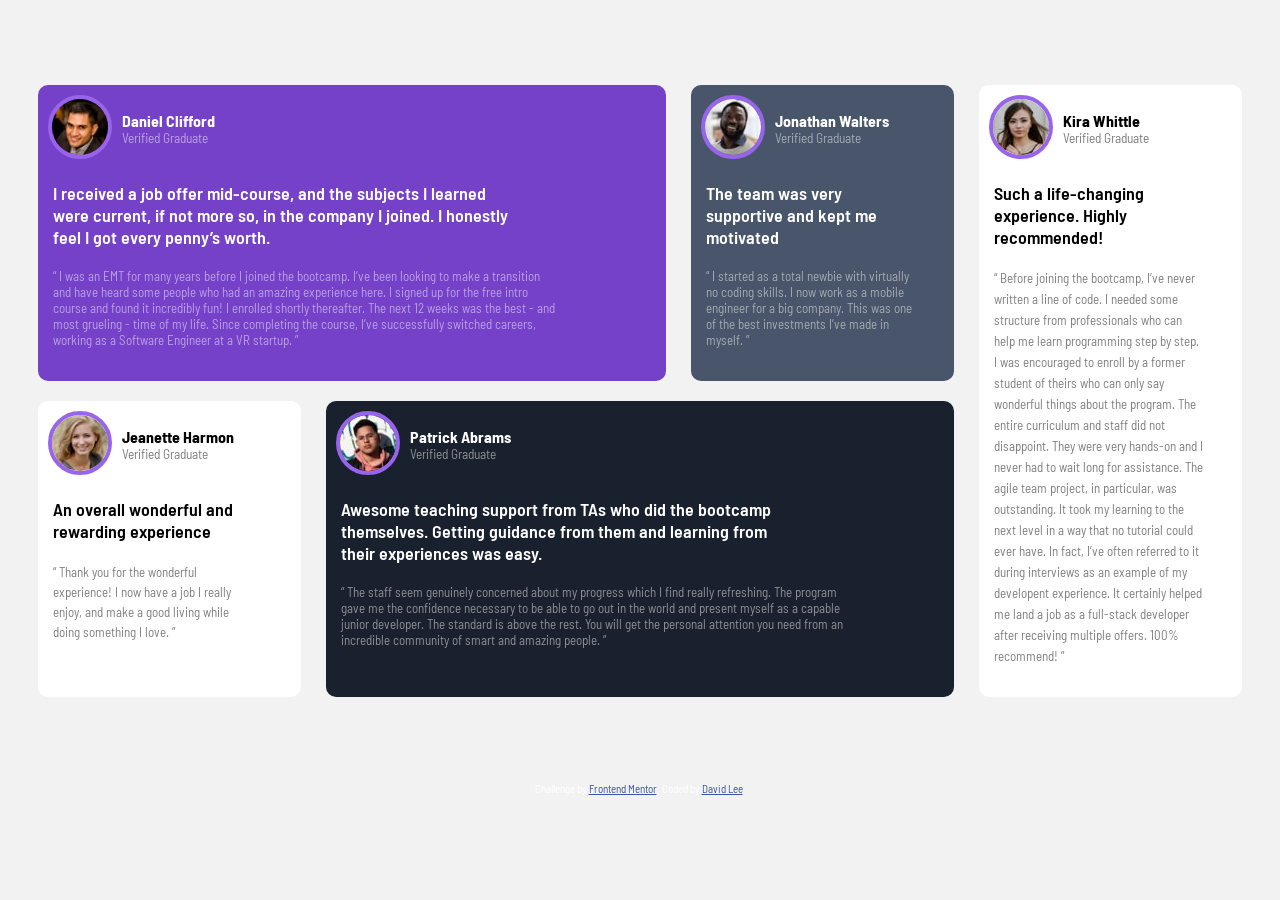
<file: index.html>
<!DOCTYPE html>
<html lang="en">
<head>
  <meta charset="UTF-8">
  <meta name="viewport" content="width=device-width, initial-scale=1.0"> <!-- displays site properly based on user's device -->

  <link rel="icon" type="image/png" sizes="32x32" href="./images/favicon-32x32.png">
  
  <title>Frontend Mentor | [Challenge Name Here]</title>

  <link rel="stylesheet" href="./styles/main.css">

  <!-- Feel free to remove these styles or customise in your own stylesheet 👍 -->
  <style>
    .attribution { font-size: 11px; text-align: center; }
    .attribution a { color: hsl(228, 45%, 44%); }
  </style>
</head>
<body>
  <section class="grid-container">

    <section class="testimonial-1">
      <article class="personal-info">
        <figure class="profile-photo">
          <img src="./images/image-daniel.jpg">
        </figure>
        <section class="title">
          <strong class="name">Daniel Clifford</strong>
          <small class="position">Verified Graduate</small>
        </section>
      </article>
      <article class="testimonial-text">
        I received a job offer mid-course, and the subjects I learned were current, if not more so, 
        in the company I joined. I honestly feel I got every penny’s worth.
      </article>
      <article class="quote">
        “ I was an EMT for many years before I joined the bootcamp. I’ve been looking to make a 
          transition and have heard some people who had an amazing experience here. I signed up 
          for the free intro course and found it incredibly fun! I enrolled shortly thereafter. 
          The next 12 weeks was the best - and most grueling - time of my life. Since completing 
          the course, I’ve successfully switched careers, working as a Software Engineer at a VR startup. ”
      </article>
    </section>

    <section class="testimonial-2">
      <article class="personal-info">
        <figure class="profile-photo">
          <img src="./images/image-jonathan.jpg">
        </figure>
        <section class="title">
          <strong class="name">Jonathan Walters</strong>
          <small class="position">Verified Graduate</small>
        </section>
      </article>
      <article class="testimonial-text">
        The team was very supportive and kept me motivated
      </article>
      <article class="quote">
        “ I started as a total newbie with virtually no coding skills. I now work as a mobile engineer 
        for a big company. This was one of the best investments I’ve made in myself. ”
      </article>
    </section>


    <section class="testimonial-3">
      <article class="personal-info">
        <figure class="profile-photo">
          <img src="./images/image-jeanette.jpg">
        </figure>
        <section class="title">
          <strong class="name">Jeanette Harmon</strong>
          <small class="position">Verified Graduate</small>
        </section>
      </article>
      <article class="testimonial-text">
        An overall wonderful and rewarding experience
      </article>
      <article class="quote">
        “ Thank you for the wonderful experience! I now have a job I really enjoy, and make a good living 
        while doing something I love. ”
      </article>
    </section>


    <section class="testimonial-4">
      <article class="personal-info">
        <figure class="profile-photo">
          <img src="./images/image-patrick.jpg">
        </figure>
        <section class="title">
          <strong class="name">Patrick Abrams</strong>
          <small class="position">Verified Graduate</small>
        </section>
      </article>
      <article class="testimonial-text">
        Awesome teaching support from TAs who did the bootcamp themselves. Getting guidance from them and 
        learning from their experiences was easy.
      </article>
      <article class="quote">
        “ The staff seem genuinely concerned about my progress which I find really refreshing. The program 
        gave me the confidence necessary to be able to go out in the world and present myself as a capable 
        junior developer. The standard is above the rest. You will get the personal attention you need from 
        an incredible community of smart and amazing people. ”
      </article>
    </section>


    <section class="testimonial-5">
      <article class="personal-info">
        <figure class="profile-photo">
          <img src="./images/image-kira.jpg">
        </figure>
        <section class="title">
          <strong class="name">Kira Whittle</strong>
          <small class="position">Verified Graduate</small>
        </section>
      </article>
      <article class="testimonial-text">
        Such a life-changing experience. Highly recommended!
      </article>
      <article class="quote">
        “ Before joining the bootcamp, I’ve never written a line of code. I needed some structure from 
        professionals who can help me learn programming step by step. I was encouraged to enroll by a former 
        student of theirs who can only say wonderful things about the program. The entire curriculum and staff 
        did not disappoint. They were very hands-on and I never had to wait long for assistance. The agile team 
        project, in particular, was outstanding. It took my learning to the next level in a way that no tutorial 
        could ever have. In fact, I’ve often referred to it during interviews as an example of my developent 
        experience. It certainly helped me land a job as a full-stack developer after receiving multiple offers. 
        100% recommend! ”
      </article>
    </section>


  </section>
  
  <div class="attribution">
    Challenge by <a href="https://www.frontendmentor.io?ref=challenge" target="_blank">Frontend Mentor</a>. 
    Coded by <a href="#">David Lee</a>.
  </div>
</body>
</html>
</file>
<file: styles/main.css>
@import url("https://fonts.googleapis.com/css2?family=Barlow+Semi+Condensed:wght@500;600&display=swap");
body {
  font-family: "Barlow Semi Condensed", sans-serif;
  background-color: #F2F2F2;
  color: white;
}

figure {
  -webkit-margin-before: 10px;
          margin-block-start: 10px;
  -webkit-margin-after: 0;
          margin-block-end: 0;
  -webkit-margin-start: 40px;
          margin-inline-start: 40px;
  -webkit-margin-end: 20px;
          margin-inline-end: 20px;
}

.personal-info {
  display: -webkit-box;
  display: -ms-flexbox;
  display: flex;
  -webkit-box-pack: left;
      -ms-flex-pack: left;
          justify-content: left;
  -webkit-box-align: center;
      -ms-flex-align: center;
          align-items: center;
}

.personal-info .profile-photo {
  margin: 10px;
}

.personal-info .profile-photo img {
  border: 4px solid #9864ec;
  border-radius: 50%;
}

.personal-info .title {
  display: -webkit-box;
  display: -ms-flexbox;
  display: flex;
  -webkit-box-pack: center;
      -ms-flex-pack: center;
          justify-content: center;
  -webkit-box-align: start;
      -ms-flex-align: start;
          align-items: flex-start;
  -webkit-box-orient: vertical;
  -webkit-box-direction: normal;
      -ms-flex-direction: column;
          flex-direction: column;
}

.personal-info .title .position {
  opacity: 50%;
}

.testimonial-text {
  font-size: 18px;
  font-weight: 600;
  margin: 10px 0px 20px 15px;
  width: 73%;
}

@media screen and (max-width: 425px) {
  .testimonial-text {
    width: 90%;
  }
}

.quote {
  font-size: 13px;
  margin-left: 15px;
  padding-bottom: 30px;
  width: 80%;
  opacity: 50%;
}

@media screen and (max-width: 425px) {
  .quote {
    width: 90%;
  }
}

.grid-container {
  display: -ms-grid;
  display: grid;
  -ms-grid-columns: 1fr 1fr 0.2fr 1fr 1fr;
      grid-template-columns: 1fr 1fr 0.2fr 1fr 1fr;
  -ms-grid-rows: 1fr 1fr;
      grid-template-rows: 1fr 1fr;
  -webkit-column-gap: 25px;
          column-gap: 25px;
  row-gap: 20px;
      grid-template-areas: "T1 T1 T1 T2 T5" "T3 T4 T4 T4 T5";
  margin: 85px 30px;
}

@media screen and (max-width: 425px) {
  .grid-container {
    display: -ms-grid;
    display: grid;
    -ms-grid-columns: 1fr;
        grid-template-columns: 1fr;
    -ms-grid-rows: 0.8fr 0.2fr 0.2fr 0.8fr 1fr;
        grid-template-rows: 0.8fr 0.2fr 0.2fr 0.8fr 1fr;
    -webkit-column-gap: 0px;
            column-gap: 0px;
    row-gap: 20px;
        grid-template-areas: "T1" "T2" "T3" "T4" "T5";
  }
}

.testimonial-1 {
  -ms-grid-row: 1;
  -ms-grid-column: 1;
  -ms-grid-column-span: 3;
  grid-area: T1;
  background-color: #7541c8;
  border-radius: 10px;
  width: -webkit-fit-content;
  width: -moz-fit-content;
  width: fit-content;
}

.testimonial-2 {
  -ms-grid-row: 1;
  -ms-grid-column: 4;
  grid-area: T2;
  background-color: #48556a;
  border-radius: 10px;
  width: -webkit-fit-content;
  width: -moz-fit-content;
  width: fit-content;
}

.testimonial-3 {
  -ms-grid-row: 2;
  -ms-grid-column: 1;
  grid-area: T3;
  background-color: white;
  color: black;
  border-radius: 10px;
  width: -webkit-fit-content;
  width: -moz-fit-content;
  width: fit-content;
}

.testimonial-3 .quote {
  line-height: 20px;
  width: 70%;
}

@media screen and (max-width: 425px) {
  .testimonial-3 .quote {
    width: 90%;
  }
}

.testimonial-4 {
  -ms-grid-row: 2;
  -ms-grid-column: 2;
  -ms-grid-column-span: 3;
  grid-area: T4;
  background-color: #19212e;
  border-radius: 10px;
  width: -webkit-fit-content;
  width: -moz-fit-content;
  width: fit-content;
}

.testimonial-5 {
  -ms-grid-row: 1;
  -ms-grid-row-span: 2;
  -ms-grid-column: 5;
  grid-area: T5;
  background-color: white;
  color: black;
  border-radius: 10px;
  width: -webkit-fit-content;
  width: -moz-fit-content;
  width: fit-content;
}

.testimonial-5 .quote {
  line-height: 21px;
}
/*# sourceMappingURL=main.css.map */
</file>
